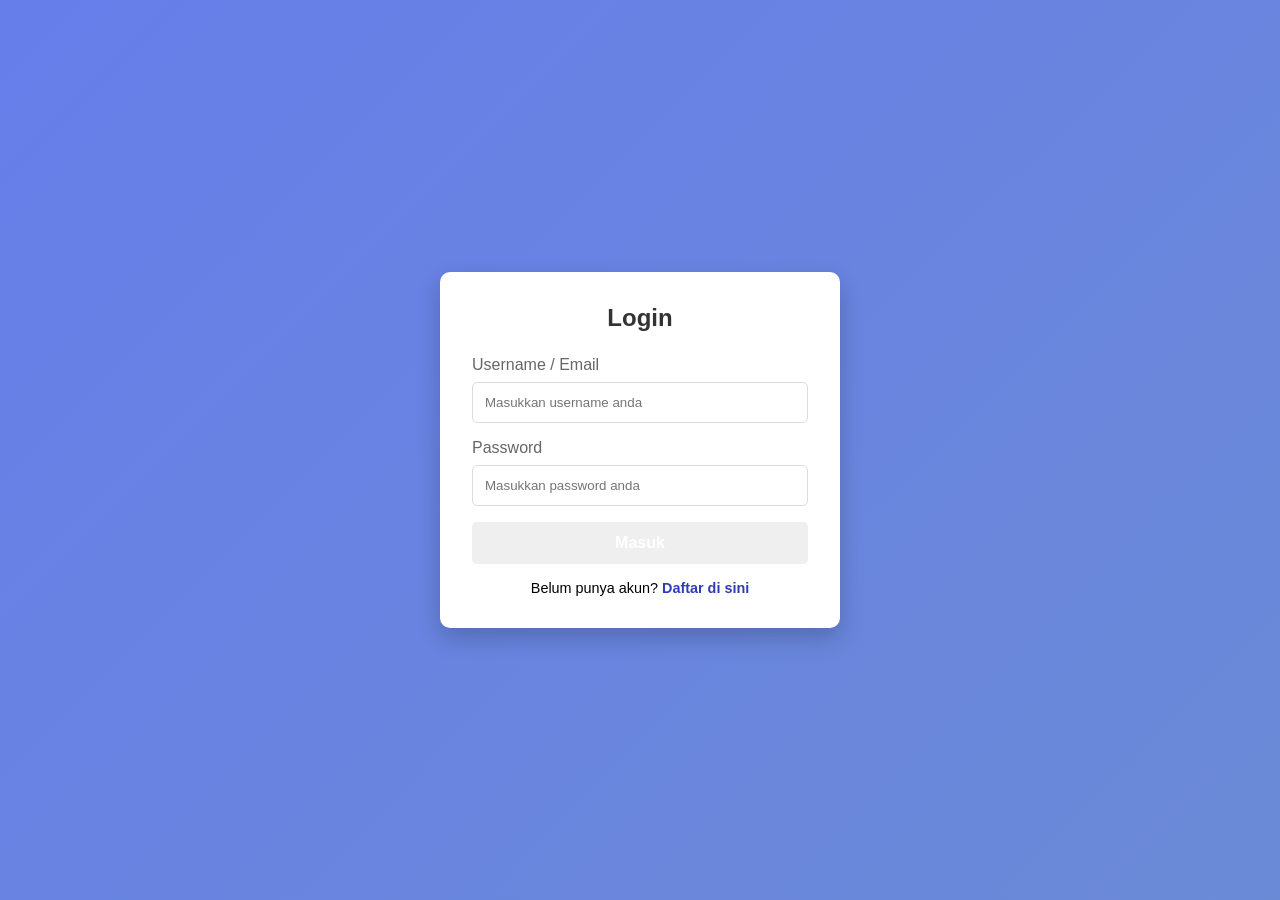
<file: index.html>
<!DOCTYPE html>
<html lang="id">
<head>
    <meta charset="UTF-8">
    <meta name="viewport" content="width=device-width, initial-scale=1.0">
    <title>Login Page</title>
    <link rel="stylesheet" href="style.css">
</head>
<body>
    <div class="container">
        <h2>Login</h2>
        <form action="#">
            <div class="form-group">
                <label for="username">Username / Email</label>
                <input type="text" id="username" name="username" placeholder="Masukkan username anda" required>
            </div>
            <div class="form-group">
                <label for="password">Password</label>
                <input type="password" id="password" name="password" placeholder="Masukkan password anda" required>
            </div>
            <button type="submit">Masuk</button>
        </form>
        
        <div class="link-container">
            <p>Belum punya akun? <a href="register.html">Daftar di sini</a></p>
        </div>
    </div>
</body>
</html>
</file>
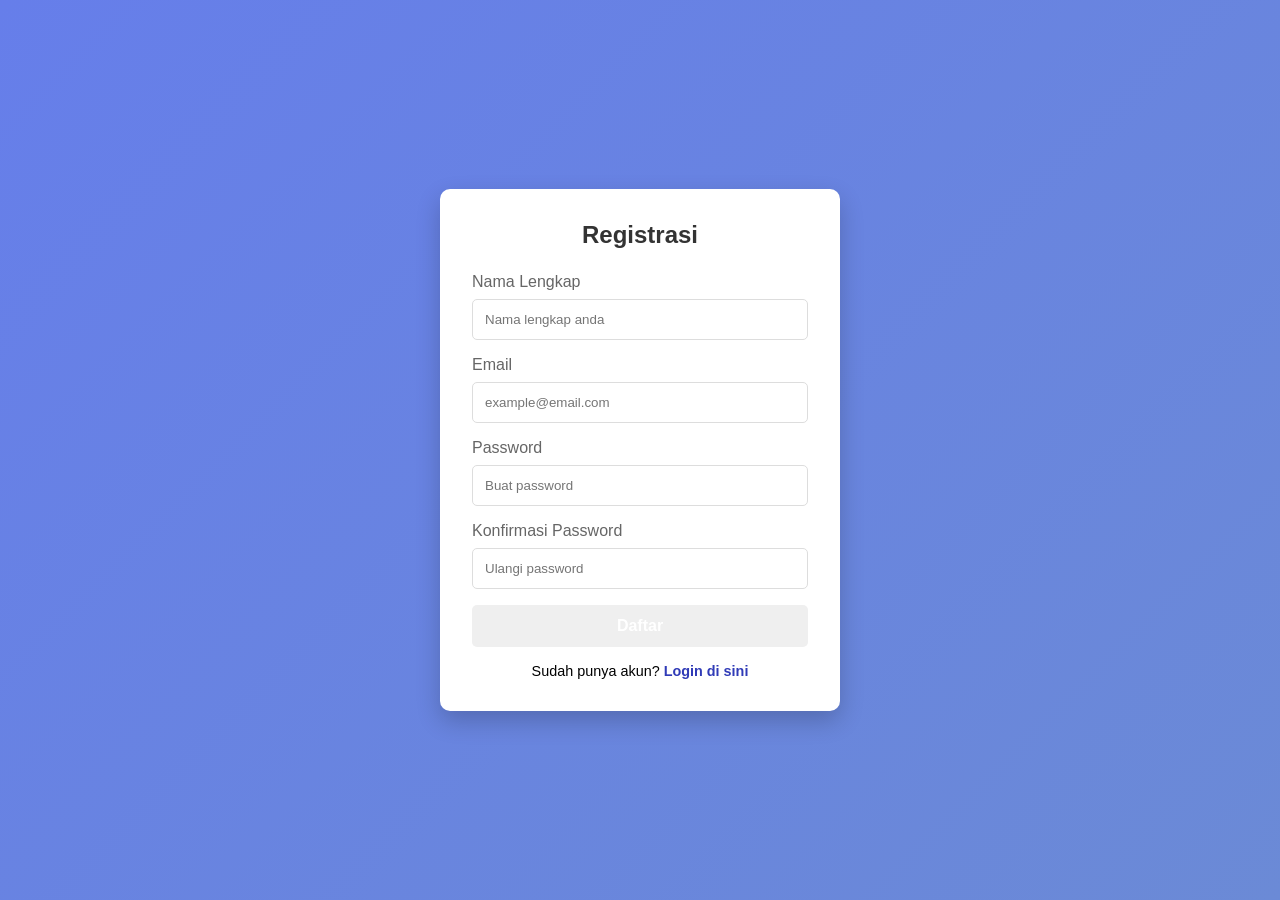
<file: register.html>
<!DOCTYPE html>
<html lang="id">

<head>
    <meta charset="UTF-8">
    <meta name="viewport" content="width=device-width, initial-scale=1.0">
    <title>Register Page</title>
    <link rel="stylesheet" href="style.css">
</head>

<body>
    <div class="container">
        <h2>Registrasi</h2>
        <form action="#">
            <div class="form-group">
                <label for="fullname">Nama Lengkap</label>
                <input type="text" id="fullname" name="fullname" placeholder="Nama lengkap anda" required>
            </div>
            <div class="form-group">
                <label for="email">Email</label>
                <input type="email" id="email" name="email" placeholder="example@email.com" required>
            </div>
            <div class="form-group">
                <label for="password">Password</label>
                <input type="password" id="password" name="password" placeholder="Buat password" required>
            </div>
            <div class="form-group">
                <label for="confirm-password">Konfirmasi Password</label>
                <input type="password" id="confirm-password" name="confirm-password" placeholder="Ulangi password"
                    required>
            </div>
            <button type="submit">Daftar</button>
        </form>

        <div class="link-container">
            <p>Sudah punya akun? <a href="index.html">Login di sini</a></p>
        </div>
    </div>
</body>

</html>
</file>
<file: style.css>
/* Basic Clean Reset */
* {
    margin: 0;
    padding: 0;
    box-sizing: border-box;
    font-family: 'Segoe UI', Tahoma, Geneva, Verdana, sans-serif;
}

body {
    background: linear-gradient(135deg, #667eea 0%, #6b8ad6 100%);
    height: 100vh;
    display: flex;
    justify-content: center;
    align-items: center;
}

.container {
    background-color: white;
    padding: 2rem;
    border-radius: 10px;
    box-shadow: 0 10px 25px rgba(0,0,0,0.2);
    width: 100%;
    max-width: 400px;
}

h2 {
    text-align: center;
    color: #333;
    margin-bottom: 1.5rem;
}

.form-group {
    margin-bottom: 1rem;
}

.form-group label {
    display: block;
    margin-bottom: 0.5rem;
    color: #666;
}

.form-group input {
    width: 100%;
    padding: 0.75rem;
    border: 1px solid #ddd;
    border-radius: 5px;
    outline: none;
    transition: border-color 0.3s;
}

.form-group input:focus {
    border-color: #764ba2;
}

button {
    width: 100%;
    padding: 0.75rem;
    background: linear-gradient(to right, #ea6ee8);
    color: white;
    border: none;
    border-radius: 5px;
    cursor: pointer;
    font-size: 1rem;
    font-weight: bold;
    transition: opacity 0.3s;
}

button:hover {
    opacity: 0.9;
}

.link-container {
    text-align: center;
    margin-top: 1rem;
    font-size: 0.9rem;
}

.link-container a {
    color: #303bb7;
    text-decoration: none;
    font-weight: bold;
}

.link-container a:hover {
    text-decoration: underline;
}
</file>
